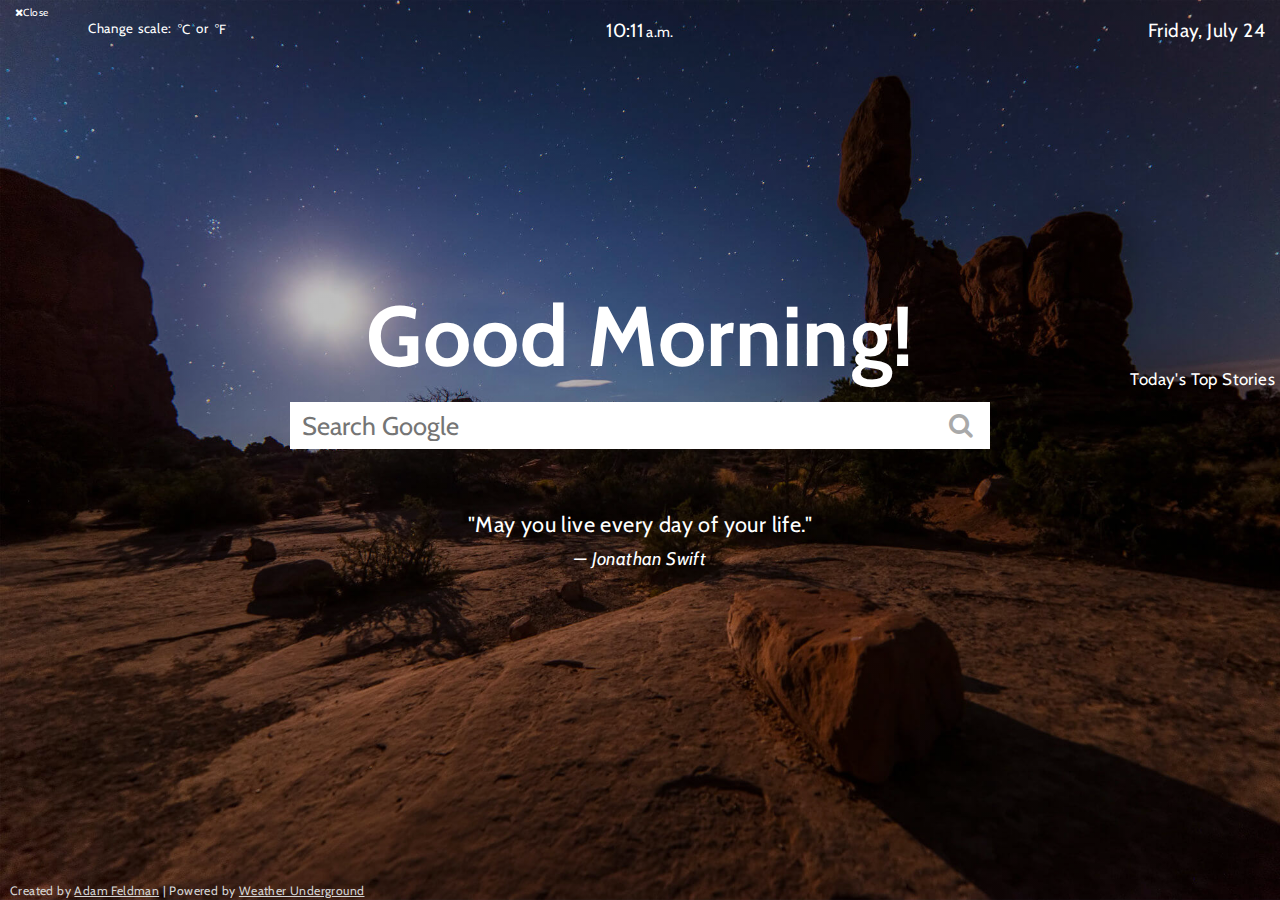
<file: index.html>
<!DOCTYPE html>
<html lang="en">

<head>
	<script>
		(function(i, s, o, g, r, a, m) {
			i['GoogleAnalyticsObject'] = r; i[r] = i[r] || function() {
				(i[r].q = i[r].q || []).push(arguments)
			}, i[r].l = 1 * new Date(); a = s.createElement(o),
				m = s.getElementsByTagName(o)[0]; a.async = 1; a.src = g; m.parentNode.insertBefore(a, m)
		})(window, document, 'script', 'https://www.google-analytics.com/analytics.js', 'ga');

		ga('create', 'UA-90374741-1', 'auto');
		ga('send', 'pageview');
	</script>
	<meta charset="UTF-8">
	<title>theHomePage.ca | Begin Browsing, Beautifully</title>
	<meta name="viewport" content="width=device-width, initial-scale=1.0">
	<link rel="stylesheet" href="http://maxcdn.bootstrapcdn.com/font-awesome/4.6.3/css/font-awesome.min.css">
	<link rel="stylesheet" href="css/style.css">
	<link href="https://fonts.googleapis.com/css?family=Cabin:400,700" rel="stylesheet">
	<link rel="shortcut icon" href="images/favicon.ico" type="image/x-icon" />
	<link rel="apple-touch-icon" sizes="57x57" href="images/apple-touch-icon-57x57.png">
	<link rel="apple-touch-icon" sizes="60x60" href="images/apple-touch-icon-60x60.png">
	<link rel="apple-touch-icon" sizes="72x72" href="images/apple-touch-icon-72x72.png">
	<link rel="apple-touch-icon" sizes="76x76" href="images/apple-touch-icon-76x76.png">
	<link rel="apple-touch-icon" sizes="114x114" href="images/apple-touch-icon-114x114.png">
	<link rel="apple-touch-icon" sizes="120x120" href="images/apple-touch-icon-120x120.png">
	<link rel="apple-touch-icon" sizes="144x144" href="images/apple-touch-icon-144x144.png">
	<link rel="apple-touch-icon" sizes="152x152" href="images/apple-touch-icon-152x152.png">
	<link rel="apple-touch-icon" sizes="180x180" href="images/apple-touch-icon-180x180.png">
	<link rel="icon" type="image/png" href="images/favicon-16x16.png" sizes="16x16">
	<link rel="icon" type="image/png" href="images/favicon-32x32.png" sizes="32x32">
	<link rel="icon" type="image/png" href="images/favicon-96x96.png" sizes="96x96">
	<link rel="icon" type="image/png" href="images/android-chrome-192x192.png" sizes="192x192">
	<meta name="description" content="Use theHomePage.ca as your browser's homepage to enjoy a more beautiful way to begin your browsing experience.">
</head>

<body>
	<!-- Displays preloader until content is ready -->
	<div class="preloader"></div>
	<div class="wrapper">
		<div class="screenOverlay">
			<aside class="newsFeed">
				<span class="closeNewsFeed">
					<i class="fa fa-times" aria-hidden="true"></i>Close</span>
				<!-- start feedwind code -->
				<script type="text/javascript" src="https://feed.mikle.com/js/fw-loader.js" data-fw-param="56325/"></script>
				<!-- end feedwind code -->
			</aside>
		</div>

		<section class="topRow">
			<!-- Displays temperature -->
			<div class="tempWrapper">
				<div id="temp"></div>
				<div id="weatherIcon"></div>
				<div class="changeScaleWrapper">
					<p>Change scale:</p>
					<button id="celsius" class="tempButton">&deg;C</button>
					<p>or</p>
					<button id="fahrenheit" class="tempButton">&deg;F</button>
				</div>
			</div>
			<div class="timeWrapper">
				<div id="time"></div>
				<div id="amPm"></div>
			</div>
			<!-- Displays date -->
			<div id="today"></div>
		</section>



		<main>

			<h1 id="greeting"></h1>

			<!-- Google search form -->
			<form method="get" action="https://www.google.com/search" class="googleSearch" name="googleSearch">
				<input type="text" name="q" size="50" placeholder="Search Google" class="searchArea" autofocus>
				<button type="submit">
					<i class="fa fa-search submit" aria-hidden="true"></i>
				</button>
			</form>

			<!-- Quote wrapper -->
			<div class="quoteWrapper">
				<div id="quote"></div>
				<div id="author"></div>
			</div>

			<span class="openNews">Today's Top Stories</span>

		</main>
		<!-- /main -->

		<!-- Footer begins -->
		<footer>
			<p>Created by
				<a href="https://adamcodes.ca" target="_blank">Adam Feldman</a>
				<span class="footerLine">|</span>
				<span class="wunderground">Powered by
					<a href="https://www.wunderground.com/" target="_blank">Weather Underground</a>
				</span>
			</p>
		</footer>
	</div>
	<!-- /.wrapper -->

	<script src="https://ajax.googleapis.com/ajax/libs/jquery/1.10.2/jquery.min.js"></script>
	<script src="scripts/main.js"></script>
</body>

</html>
</file>
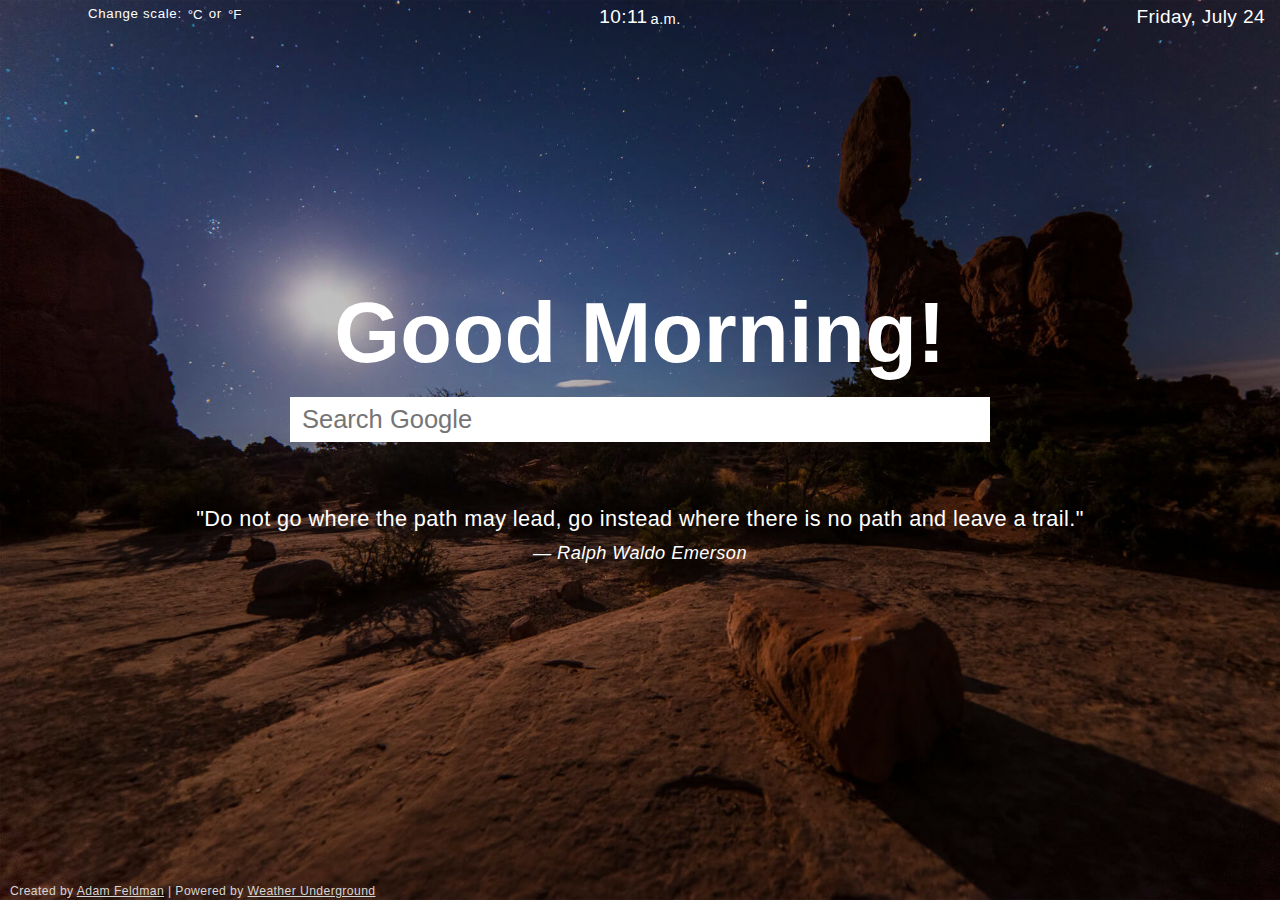
<file: start-page.html>
<!DOCTYPE html>
<html lang="en">
<head>
	<meta charset="UTF-8">
	<title>Start Page</title>
	<link rel="stylesheet" href="css/style.css">
	<link href="https://fonts.googleapis.com/css?family=Raleway:100,200,300,400" rel="stylesheet">
</head>
<body>
<div class="wrapper">
	
	<section class="topRow">
		<!-- Displays temperature -->
		<div class="tempWrapper">
			<div id="temp"></div>
			<div id="weatherIcon"></div>
			<div class="changeScaleWrapper">	
				<p>Change scale:</p>
				<button id="celsius" class="tempButton">&deg;C</button>
				<p>or</p>
				<button id="fahrenheit" class="tempButton">&deg;F</button>
			</div>
		</div>
		<div class="timeWrapper">
			<div id="time"></div> 
			<div id="amPm"></div>
		</div>	
		<!-- Displays date -->
		<div id="today"></div>
	</section>	

	<main>
	
	
	<h1 id="greeting"></h1>
	<!-- <h1>PrettyGoogle.com</h1> -->
	
	<!-- Google search form -->
	<form method="get" action="https://www.google.com/search" class="googleSearch" name="googleSearch">
	   <input type="text" name="q" size="50" placeholder="Search Google" class="searchArea" autofocus>
	   <!-- <input type="submit"> -->
	</form>
	
	<!-- Quote wrapper -->
	<div class="quoteWrapper">
		<div id="quote"></div>
		<div id="author"></div>
	</div>

	</main> <!-- /main --> 

	<!-- Footer begins -->
	<footer>
		<!-- <p>PrettyGoogle.com</p> -->
		<p>Created by <a href="http://adamfeldman.io" target="_blank">Adam Feldman</a> <span class="footerLine">|</span> <span class="wunderground">Powered by <a href="https://www.wunderground.com/" target="_blank">Weather Underground</a></span></p>
	</footer>
</div> <!-- /.wrapper -->

	<script src="https://ajax.googleapis.com/ajax/libs/jquery/1.10.2/jquery.min.js"></script>
	<script src="scripts/main.js"></script>
</body>
</html>
</file>
<file: css/style.css>
article, aside, details, figcaption, figure, footer, header, hgroup, nav, section, summary {
  display: block; }

audio, canvas, video {
  display: inline-block; }

audio:not([controls]) {
  display: none;
  height: 0; }

[hidden] {
  display: none; }

html {
  font-family: sans-serif;
  -webkit-text-size-adjust: 100%;
  -ms-text-size-adjust: 100%; }

a:focus {
  outline: thin dotted; }

a:active, a:hover {
  outline: 0; }

h1 {
  font-size: 2em; }

abbr[title] {
  border-bottom: 1px dotted; }

b, strong {
  font-weight: 700; }

dfn {
  font-style: italic; }

mark {
  background: #ff0;
  color: #000; }

code, kbd, pre, samp {
  font-family: monospace, serif;
  font-size: 1em; }

pre {
  white-space: pre-wrap;
  word-wrap: break-word; }

q {
  quotes: \201C \201D \2018 \2019; }

small {
  font-size: 80%; }

sub, sup {
  font-size: 75%;
  line-height: 0;
  position: relative;
  vertical-align: baseline; }

sup {
  top: -.5em; }

sub {
  bottom: -.25em; }

img {
  border: 0; }

svg:not(:root) {
  overflow: hidden; }

fieldset {
  border: 1px solid silver;
  margin: 0 2px;
  padding: .35em .625em .75em; }

button, input, select, textarea {
  font-family: inherit;
  font-size: 100%;
  margin: 0; }

button, input {
  line-height: normal; }

button, html input[type=button],
input[type=reset], input[type=submit] {
  -webkit-appearance: button;
  cursor: pointer; }

button[disabled], input[disabled] {
  cursor: default; }

input[type=checkbox], input[type=radio] {
  box-sizing: border-box;
  padding: 0; }

input[type=search] {
  -webkit-appearance: textfield;
  -moz-box-sizing: content-box;
  -webkit-box-sizing: content-box;
  box-sizing: content-box; }

input[type=search]::-webkit-search-cancel-button, input[type=search]::-webkit-search-decoration {
  -webkit-appearance: none; }

textarea {
  overflow: auto;
  vertical-align: top; }

table {
  border-collapse: collapse;
  border-spacing: 0; }

body, figure {
  margin: 0; }

legend, button::-moz-focus-inner, input::-moz-focus-inner {
  border: 0;
  padding: 0; }

.clearfix:after {
  visibility: hidden;
  display: block;
  font-size: 0;
  content: " ";
  clear: both;
  height: 0; }

* {
  -moz-box-sizing: border-box;
  -webkit-box-sizing: border-box;
  box-sizing: border-box;
  padding: 0;
  margin: 0; }

a {
  text-decoration: none; }

ul {
  list-style: none; }

html {
  font-size: 10.2px;
  overflow-x: hidden; }

body {
  height: 100vh;
  color: white;
  letter-spacing: .4px;
  background-size: cover;
  background-repeat: no-repeat;
  background-attachment: fixed;
  font-family: 'Cabin', sans-serif; }

.preloader {
  position: absolute;
  top: 0;
  left: 0;
  width: 100%;
  height: 100%;
  z-index: 9999;
  background-image: url("../images/spin.gif");
  background-repeat: no-repeat;
  background-color: #FFF;
  background-position: center; }

.wrapper {
  padding: 6px 15px;
  position: relative;
  height: 100vh;
  width: 100%; }

section.topRow {
  display: -webkit-flex;
  display: -ms-flexbox;
  display: flex;
  -webkit-justify-content: space-between;
  -ms-flex-pack: justify;
  justify-content: space-between;
  -webkit-align-items: center;
  -ms-flex-align: center;
  align-items: center;
  position: relative;
  font-weight: 300;
  font-size: 1.87rem; }
  section.topRow .tempWrapper {
    display: -webkit-flex;
    display: -ms-flexbox;
    display: flex;
    -webkit-align-items: flex-start;
    -ms-flex-align: start;
    align-items: flex-start; }
    section.topRow .tempWrapper #weatherIcon img {
      position: relative;
      top: -1.0px;
      width: 22px;
      margin: 0 30px 0 4px; }
  section.topRow .changeScaleWrapper {
    display: -webkit-flex;
    display: -ms-flexbox;
    display: flex;
    position: absolute;
    left: 73px;
    top: 50%;
    -webkit-transform: translateY(-50%);
    -ms-transform: translateY(-50%);
    transform: translateY(-50%);
    font-size: 1.3rem; }
    section.topRow .changeScaleWrapper p {
      letter-spacing: .7px; }
    section.topRow .changeScaleWrapper .tempButton {
      background-color: transparent;
      border: 1px solid transparent;
      color: white;
      padding: 0 5px 5px 5px;
      outline: none; }
      section.topRow .changeScaleWrapper .tempButton:hover, section.topRow .changeScaleWrapper .tempButton:focus {
        text-decoration: underline; }
  section.topRow .timeWrapper {
    position: absolute;
    right: 50%;
    -webkit-transform: translateX(50%);
    -ms-transform: translateX(50%);
    transform: translateX(50%);
    display: -webkit-flex;
    display: -ms-flexbox;
    display: flex; }
    section.topRow .timeWrapper #amPm {
      margin-left: 3px;
      -webkit-align-self: flex-end;
      -ms-flex-item-align: end;
      align-self: flex-end;
      position: relative;
      bottom: 1px;
      font-size: 1.44rem; }

.openNews, .closeNews {
  font-size: 1.65em;
  position: fixed;
  right: 0;
  top: 73px;
  padding: 12px 5px 12px 22px;
  cursor: pointer; }
  .openNews i, .closeNews i {
    font-size: .8em;
    position: absolute;
    top: 50%;
    -webkit-transform: translateY(-50%);
    -ms-transform: translateY(-50%);
    transform: translateY(-50%);
    left: 5px;
    transition: all .25s; }
  .openNews .fa-times, .closeNews .fa-times {
    font-size: .97em;
    position: absolute;
    top: 48.5%;
    -webkit-transform: translateY(-50%);
    -ms-transform: translateY(-50%);
    transform: translateY(-50%);
    left: 2.5px;
    transition: all .35s; }
  .openNews:hover .fa-arrow-left, .closeNews:hover .fa-arrow-left {
    left: 3px; }
  .openNews:hover .fa-times, .closeNews:hover .fa-times {
    -webkit-transform: rotate(90deg);
    -ms-transform: rotate(90deg);
    transform: rotate(90deg);
    top: 14px; }

.closeNews {
  display: none; }

.newsFeedWrapper {
  position: absolute;
  top: 111px;
  right: -320px;
  z-index: 1;
  width: 320px; }
  .newsFeedWrapper .newsFeed {
    width: 100%; }

main {
  position: absolute;
  top: 31.5%;
  -webkit-transform: translateY(-50%);
  -ms-transform: translateY(-50%);
  transform: translateY(-50%);
  left: 50%;
  -webkit-transform: translateX(-50%);
  -ms-transform: translateX(-50%);
  transform: translateX(-50%);
  height: 58vh;
  width: 100%; }

h1 {
  text-align: center;
  margin-bottom: 15px;
  font-size: 8.3rem; }

form {
  position: absolute;
  right: 50%;
  -webkit-transform: translateX(50%);
  -ms-transform: translateX(50%);
  transform: translateX(50%); }
  form input.searchArea {
    padding: 8px 12px;
    font-weight: 400;
    width: 700px;
    border: none;
    border-radius: 0%;
    float: left;
    margin: 0 auto;
    font-size: 2.5rem; }
    form input.searchArea:focus {
      outline: none; }
  form button[type='submit'] {
    width: 65px;
    color: #a9a9a9;
    background-color: transparent;
    border: none;
    outline: none;
    padding: 10px 0;
    margin-left: -62px;
    position: absolute;
    top: 47.8%;
    -webkit-transform: translateY(-50%);
    -ms-transform: translateY(-50%);
    transform: translateY(-50%);
    float: left;
    transition: color .19s linear;
    font-size: 2.5rem; }
    form button[type='submit']:hover, form button[type='submit']:focus {
      color: #5d5d5d; }

.quoteWrapper {
  width: 90%;
  margin: 63px auto 0 auto;
  text-align: center;
  position: relative;
  top: 61px;
  font-weight: 200;
  font-size: 2.13rem; }
  .quoteWrapper #author {
    font-style: italic;
    font-weight: 100;
    margin-top: 10px;
    font-size: 1.79rem; }

footer {
  position: absolute;
  bottom: 0;
  right: 0;
  left: 0;
  padding: 0 10px 2px 10px;
  font-weight: 200;
  color: #d4d4d4;
  font-size: 12.2px; }
  footer a {
    color: #d4d4d4;
    text-decoration: underline;
    transition: color .14s linear; }
    footer a:hover, footer a:focus {
      color: white; }

@media all and (min-width: 1650px) {
  html {
    font-size: 11.5px; }
  section.topRow .tempWrapper #weatherIcon img {
    top: -0.3px;
    width: 26px; }
  section.topRow .changeScaleWrapper {
    left: 94px; }
  footer {
    font-size: 14.4px; } }

@media all and (max-width: 820px) {
  html {
    font-size: 9.9px; }
  section.topRow .changeScaleWrapper {
    left: 71px; }
    section.topRow .changeScaleWrapper .tempButton {
      background-color: transparent;
      border: 1px solid transparent;
      color: white;
      padding: 0 5px 5px 5px;
      outline: none; }
      section.topRow .changeScaleWrapper .tempButton:hover, section.topRow .changeScaleWrapper .tempButton:focus {
        text-decoration: underline; }
  section.topRow .timeWrapper {
    display: none; }
  h1 {
    font-size: 7.5rem; }
  form input.searchArea {
    width: 610px;
    font-size: 2.3rem; } }

@media all and (max-width: 720px) {
  html {
    font-size: 9px; }
  .changeScaleWrapper {
    display: -webkit-flex;
    display: -ms-flexbox;
    display: flex;
    position: absolute;
    left: 0px;
    top: 34px;
    -webkit-transform: translateY(-50%);
    -ms-transform: translateY(-50%);
    transform: translateY(-50%); }
  h1 {
    font-size: 7.3rem; }
  form input.searchArea {
    width: 560px;
    font-size: 2.3rem; }
  footer {
    text-align: center; } }

@media all and (max-width: 640px) {
  html {
    font-size: 8.8px; }
  section.topRow .changeScaleWrapper {
    display: -webkit-flex;
    display: -ms-flexbox;
    display: flex;
    position: absolute;
    left: 0px;
    top: 40px;
    -webkit-transform: translateY(-50%);
    -ms-transform: translateY(-50%);
    transform: translateY(-50%); }
    section.topRow .changeScaleWrapper p:nth-child(1) {
      display: none; }
    section.topRow .changeScaleWrapper #celsius {
      padding: 0 9px 5px 0px; }
    section.topRow .changeScaleWrapper #fahrenheit {
      padding: 0 9px 5px 9px; }
  section.topRow .timeWrapper {
    display: none; }
  h1 {
    font-size: 7.0rem; }
  form input.searchArea {
    width: 490px;
    font-size: 2.3rem; } }

@media all and (max-width: 550px) {
  h1 {
    font-size: 6.3rem; }
  form input.searchArea {
    width: 430px;
    font-size: 2.3rem; }
  .quoteWrapper {
    width: 90%;
    text-align: center;
    font-weight: 200;
    font-size: 1.9rem; }
    .quoteWrapper #author {
      font-style: italic;
      font-weight: 100;
      margin-top: 10px;
      font-size: 1.6rem; } }

@media all and (max-width: 500px) {
  h1 {
    font-size: 5.5rem; }
  form input.searchArea {
    width: 390px;
    font-size: 2.3rem; } }

@media all and (max-width: 440px) {
  h1 {
    font-size: 5.05rem; }
  form input.searchArea {
    width: 345px;
    font-size: 2.3rem; } }

@media all and (max-width: 400px) {
  footer {
    font-size: 10.5px; }
    footer .footerLine {
      display: none; }
    footer .wunderground {
      display: block;
      margin-top: 7px; } }

@media all and (max-width: 385px) {
  html {
    font-size: 8px; }
  h1 {
    font-size: 5.1rem; }
  form input.searchArea {
    width: 315px;
    font-size: 2.3rem; } }

@media all and (max-width: 350px) {
  html {
    font-size: 7.3px; }
  h1 {
    font-size: 5.05rem; }
  form input.searchArea {
    width: 290px;
    font-size: 2.3rem; } }
</file>
